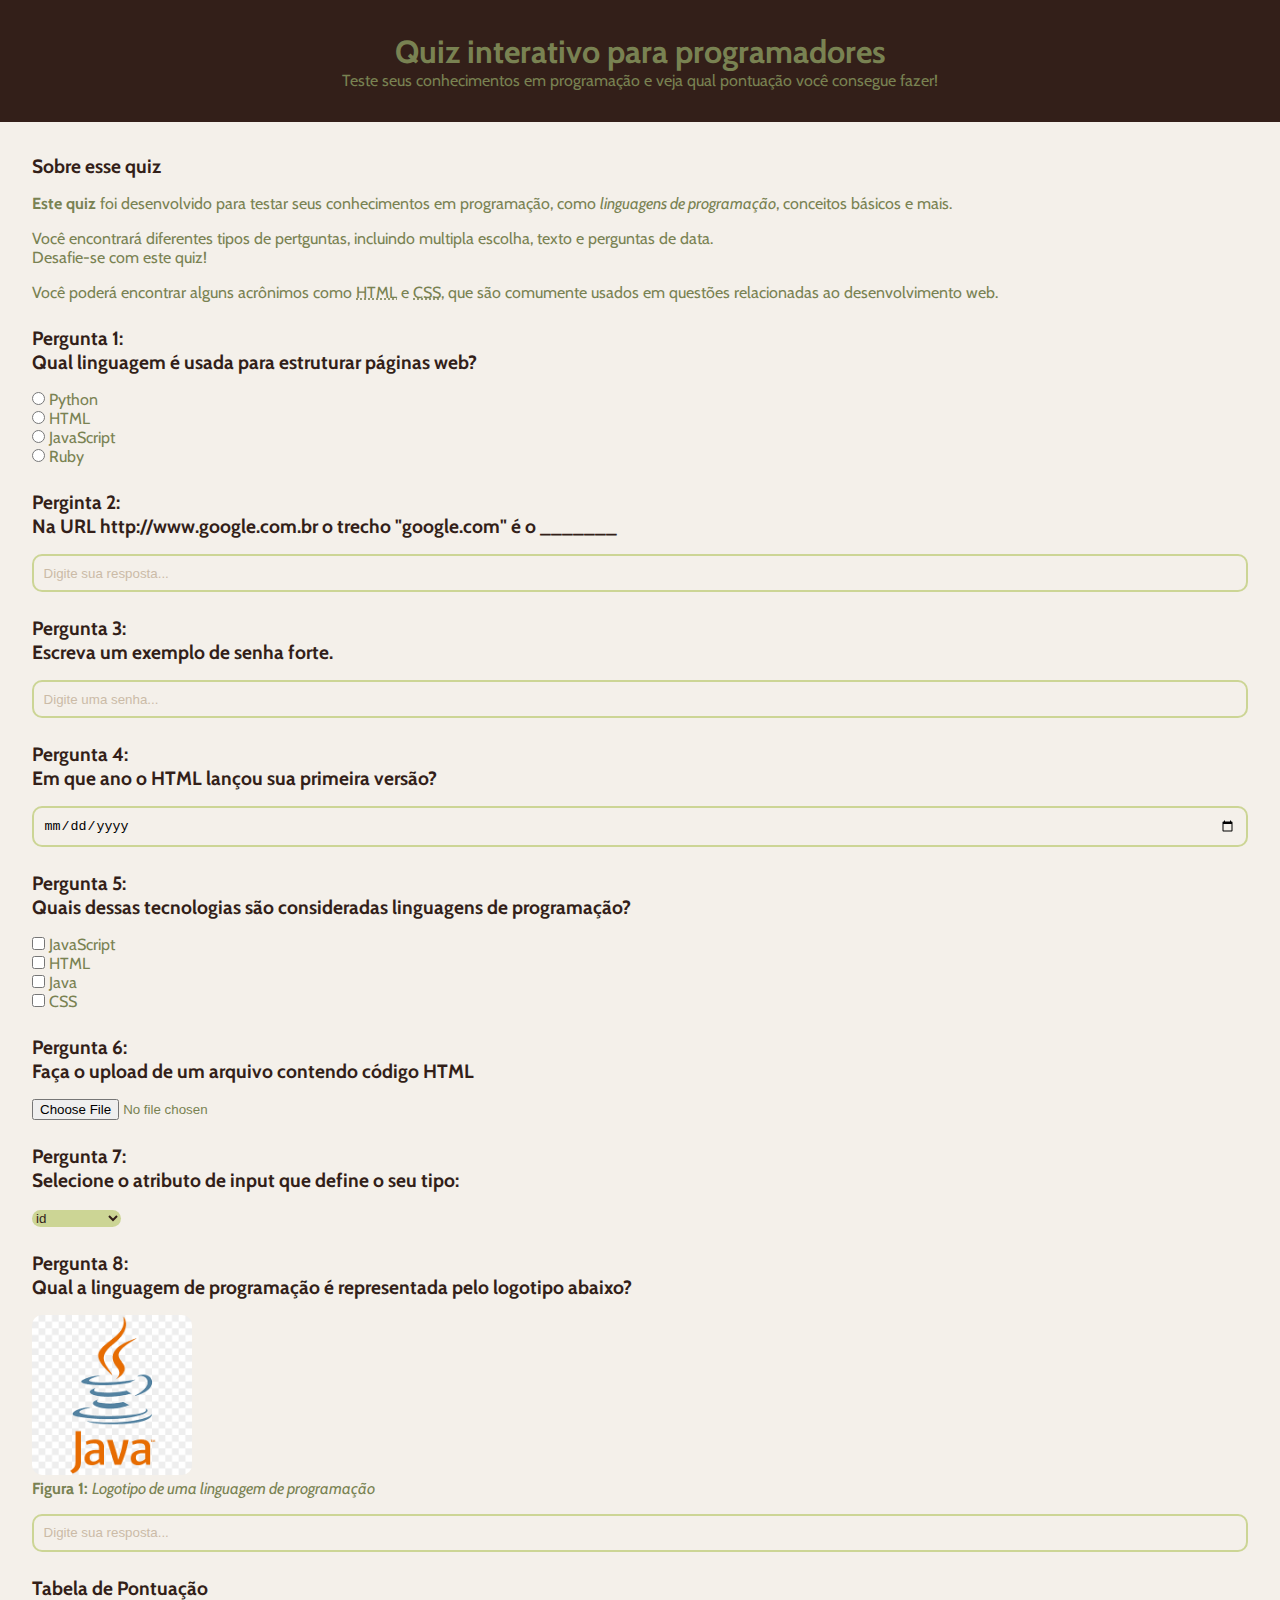
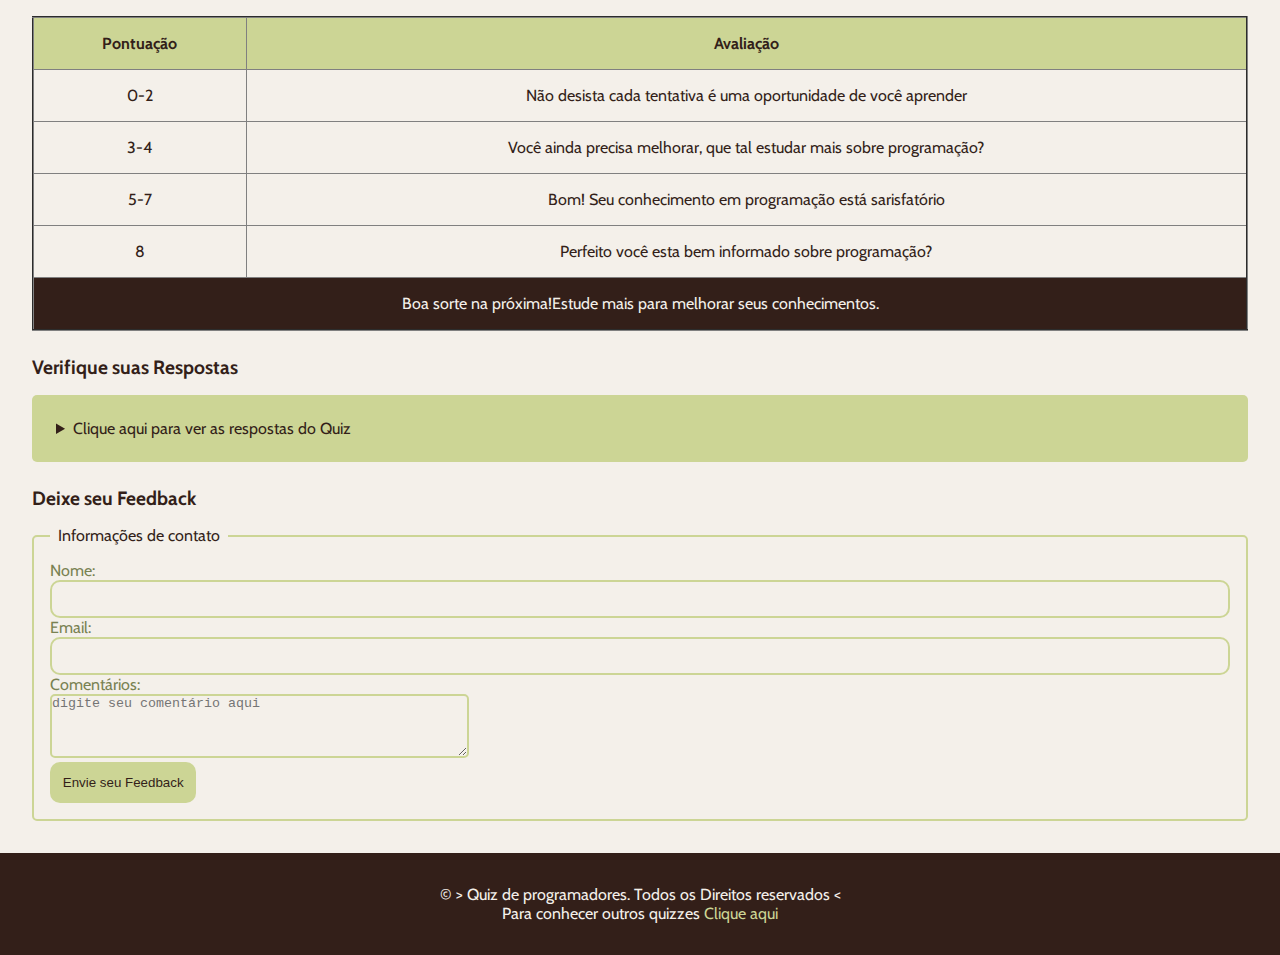
<file: index.html>
<!DOCTYPE html>
<html lang="pt-br">

<head>
    <meta charset="UTF-8">
    <title>Quiz para programadores</title>
    <meta name="description" content="Um quiz interativo para testar seus conhecimentos sobre programação">
    <link rel="stylesheet" href="style.css">
</head>

<body>
    <header>
        <h1 >Quiz interativo para programadores</h1>
        <p>Teste seus conhecimentos em programação e veja qual pontuação você consegue fazer!</p>
    </header>
    <main>
        <!--Introdução-->
        <section>
            <h2>Sobre esse quiz</h2>
            <p><strong>Este quiz</strong> foi desenvolvido para testar seus conhecimentos em programação, como
                <em>linguagens de programação</em>, conceitos básicos e mais.
            </p>
            <p>Você encontrará diferentes tipos de pertguntas, incluindo multipla escolha, texto e perguntas de data.
                <br>Desafie-se com este quiz!
            </p>
            <p>Você poderá encontrar alguns acrônimos como <abbr title="HyperText Markup Language">HTML</abbr> e <abbr
                    title="Cascading Style Sheets">CSS</abbr>, que são comumente usados em questões relacionadas ao
                desenvolvimento web.</p>
        </section>
        <!--Pergunta 1: múltipla escolha-->
        <section>
            <h2>Pergunta 1: <br> Qual linguagem é usada para estruturar páginas web?</h2>
            <form>
                <input type="radio" value="Python" id="p1a" name="pergunta1">
                <label for="p1a">Python</label><br>
                <input type="radio" value="HTML" id="p1b" name="pergunta1">
                <label for="p1b">HTML</label><br>
                <input type="radio" value="JavaScript" id="p1c" name="pergunta1">
                <label for="p1c">JavaScript</label><br>
                <input type="radio" value="Ruby" id="p1d" name="pergunta1">
                <label for="p1d">Ruby</label><br>
            </form>
        </section>
        <!--Pergunta 2: Texto -->
        <section>
            <h2>Perginta 2: <br> Na URL http://www.google.com.br o trecho "google.com" é o _______</h2>
            <form>
                <input type="text" id="p2" name="pergunta2" placeholder="Digite sua resposta...">
            </form>
        </section>
        <!--Pergunta 3: senha-->
        <section>
            <h2>Pergunta 3: <br> Escreva um exemplo de senha forte.</h2>
            <form>
                <input type="password" id="p3" name="pergunta3" placeholder="Digite uma senha...">
            </form>
        </section>
        <!--Perginta 4: data-->
        <section>
            <h2>Pergunta 4: <br> Em que ano o HTML lançou sua primeira versão? </h2>
            <form>
                <input type="date" id="p4" name="pergunta4">
            </form>
        </section>
        <!--Pergunta 5: seleção múltipla-->
        <section>
            <h2>Pergunta 5: <br> Quais dessas tecnologias são consideradas linguagens de programação?</h2>
            <form>
                <input type="checkbox" id="p5a" name="pergunta5" value="JavaScript">
                <label for="p5a">JavaScript</label><br>
                <input type="checkbox" id="p5b" name="pergunta5" value="HTML">
                <label for="p5b">HTML</label><br>
                <input type="checkbox" id="p5c" name="pergunta5" value="Java">
                <label for="p5c">Java</label><br>
                <input type="checkbox" id="p5d" name="pergunta5" value="CSS">
                <label for="p5d">CSS</label><br>
        </section>
        <!--Pergunta 6:upload de arquivo-->
        <section>
            <h2>Pergunta 6: <br>  Faça o upload de um arquivo contendo código HTML</h2>
            <form>
                <input type="file" id="p6" name="pergunta6">
            </form>
        </section>
        <!--Pergunta 7:menu suspenso-->
        <section>
            <h2>Pergunta 7: <br> Selecione o atributo de input que define o seu tipo: </h2>
            <form>
                <select name="pergunta7" id="p7">
                    <option value="id">id</option>
                    <option value="type">type</option>
                    <option value="placeholder">placeholder</option>
                </select>
            </form>
        </section>
        <!--Pergunta 8: imagem-->
        <section>
            <h2>Pergunta 8: <br> Qual a linguagem de programação é representada pelo logotipo abaixo?</h2>
            <figure>
                <img src="assets/logoJava.png" alt="Logo tipo de uma linguagem de programação"><br>
                <figcaption><strong>Figura 1:</strong> <em>Logotipo de uma linguagem de programação</em></figcaption>
            </figure>
            <input type="text" id="p8" name="pergunta8" placeholder="Digite sua resposta...">
        </section>
        <!--Tabela de Pontuação-->
        <section>
            <h2>Tabela de Pontuação</h2>
            <table border="2">
                <thead>
                    <tr>
                        <th>Pontuação</th>
                        <th>Avaliação</th>
                    </tr>
                </thead>
                <tbody>
                    
                    <tr>
                        <td>0-2</td>
                        <td>Não desista cada tentativa é uma oportunidade de você aprender</td>
                    </tr>
                    <tr>
                        <td>3-4</td>
                        <td>Você ainda precisa melhorar, que tal estudar mais sobre programação?</td>
                    </tr>
                    <tr>
                        <td>5-7</td>
                        <td>Bom! Seu conhecimento em programação está sarisfatório </td>
                    </tr>
                    <tr>
                        <td>8</td>
                        <td>Perfeito você esta bem informado sobre programação?</td>
                    </tr>
                </tbody>
                <tfoot>
                    <td colspan="2">Boa sorte na próxima!Estude mais para melhorar seus conhecimentos.</td>
                </tfoot>
            </table>
        </section>
        <!--Lista de Respostas-->
        <section>
            <h2>Verifique suas Respostas</h2>
            <details>
                <summary>Clique aqui para ver as respostas do Quiz</summary>
                <ol>
                    <li>HTML</li>
                    <li>Domínio</li>
                    <li>Ab23!kao8Anmd#(exepmlo de senha forte)</li>
                    <li>1991</li>
                    <li>JavaScript,Java</li>
                    <li>Arquivo deve ter extensão .html</li>
                    <li>Type</li>
                    <li>Java</li>
                </ol>
            </details>
        </section>
        <!--Formulário de Feedback-->
        <section>
            <h2>Deixe seu Feedback</h2>
            <form >
                <fieldset>
                    <legend>Informações de contato</legend>
                    <label for="nome">Nome:</label>
                    <input type="text" id="nome" name="nome"><br>
                    <label for="email">Email:</label>
                    <input type="email" id="email" name="email"><br>
                    <label for="comentarios">Comentários:</label><br>
                    <textarea name="comentatios" id="comentarios" rows="4" cols="50" placeholder="digite seu comentário aqui"></textarea><br>
                    <button onclick="alert('Seu feedback foi enviado com sucesso')">Envie seu Feedback</button>
                </fieldset>

            </form>
        </section>
    </main>
    <footer>
        <p class="paragrafo-footer"> &copy; &gt; Quiz de programadores. Todos os Direitos reservados &lt;</p>
        <p class="paragrafo-footer">Para conhecer outros quizzes <a href="paginasobremim.html" target="_blank">Clique aqui</a>
    </footer>
</body>

</html>
</file>
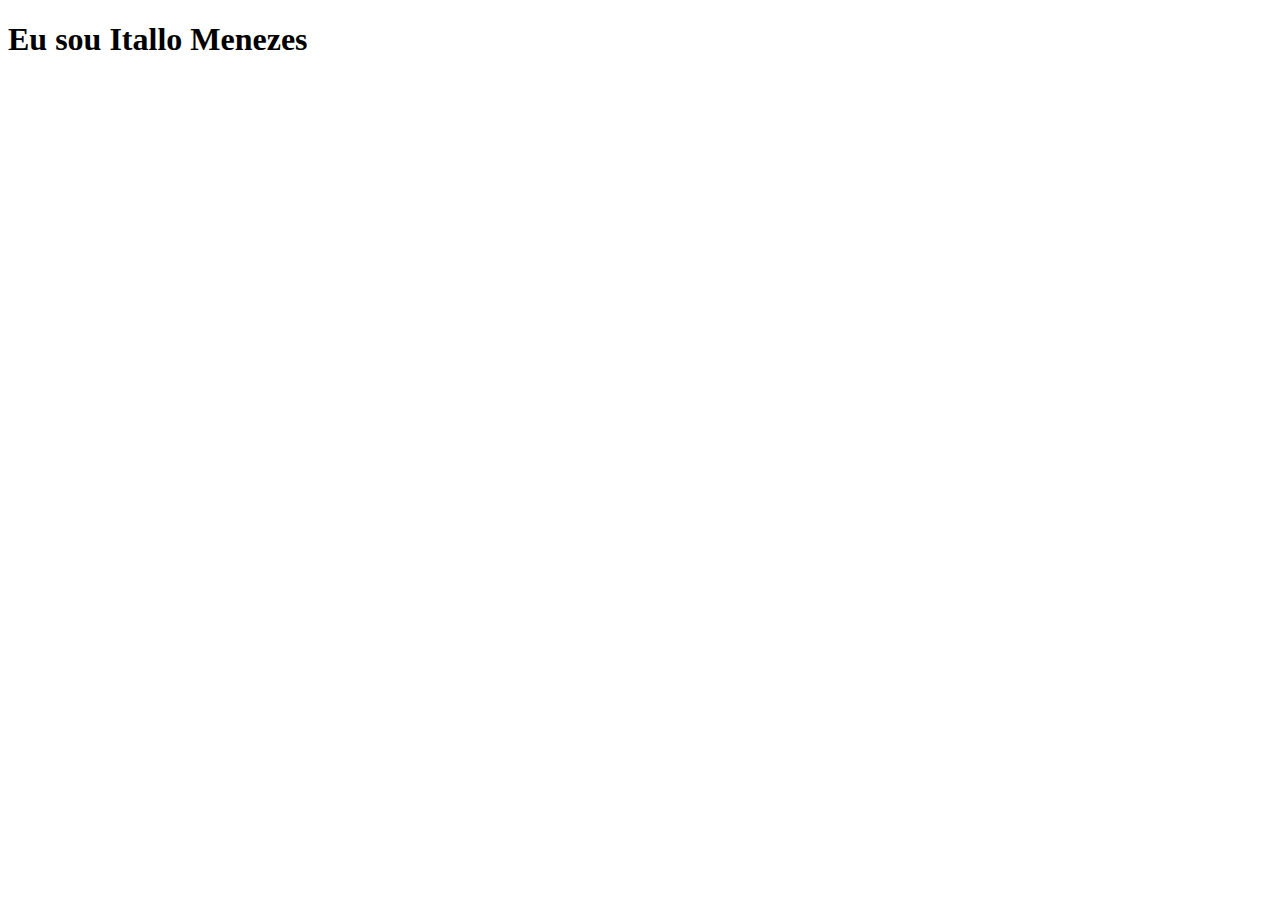
<file: paginasobremim.html>
<!DOCTYPE html>
<html lang="pt-br">
<head>
    <meta charset="UTF-8">
    <meta name="viewport" content="width=device-width, initial-scale=1.0">
    <title>Sobre mim</title>
</head>
<body>
    <h1>Eu sou Itallo Menezes</h1>
</body>
</html>
</file>
<file: style.css>
@charset "utf-8";

@import url('https://fonts.googleapis.com/css2?family=Cabin:ital,wght@0,400..700;1,400..700&family=Playwrite+DE+Grund:wght@100..400&family=Spicy+Rice&display=swap');

* {
    margin: 0px;
    padding: 0px;
    box-sizing: border-box;
}

body {
    background-color: #F4F0EA;
    color: #798252;
    font-family: "Cabin", sans-serif;
    font-weight: 400;
}

header {
    padding: 2rem;
    background-color: #331F19;
    text-align: center;
}

main {
    padding: 2rem;
    display: flex;
    flex-direction: column;
    gap: 1.5rem;
}

section {
    display: flex;
    flex-direction: column;
    gap: 1rem;
}

h2 {
    color: #331F19;
    font-size: 1.2rem;
}

input[type="radio"],
input[type="checkbox"] {
    accent-color: #CCD595;
}

input[type="text"],
input[type="password"],
input[type="date"],
input[type="email"] {
    width: 100%;
    padding: 0.6rem;
    border: 2px solid #CCD595;
    outline: none;
    border-radius: 10px;
    background-color: transparent;
}

input::placeholder {
    color: #CBBBA7;
}

select {
    cursor: pointer;
    background-color: #CCD595;
    color: #331F19;
    border-radius: 10px;
    border: none;
    outline: none;
}

img {
    width: 10rem;
    border-radius: 10px;
}

table {
    width: 100%;
    border-collapse: collapse;
}

th {
    background-color: #CCD595;
    color: #331F19;
    padding: 1rem;
}

td {
    color: #331F19;
    padding: 1rem;
    text-align: center;
}

tfoot td {
    background-color: #331F19;
    color: #F4F0EA;
}

details {
    background-color: #CCD595;
    border-radius: 5px;
    padding: 1em;
}

summary {
    color: #331F19;
    margin: 0.5rem;
    cursor: pointer;
}

ol {
    margin-left:1.5rem;
}

ol li{
    padding: 0.2rem;
}

fieldset {
    border: 2px solid #CCD595;
    border-radius: 5px;
    padding: 1rem;
}

legend {
    color: #331F19;
    padding:0 0.5rem;
}

textarea {
    background-color: transparent;
    outline: none;
    border-radius: 5px;
    border: 2px solid #CCD595; 
}

button {
    background-color: #CCD595;
    border: none;
    padding: 0.8rem;
    color: #331F19;
    border-radius: 10px;
    cursor: pointer;
}

footer {
    background-color: #331F19;
    padding: 2rem;
    text-align: center;
}

.paragrafo-footer {
     color: #F4F0EA
}

footer a {
    text-decoration: none;
    color: #CCD595;
}
</file>
